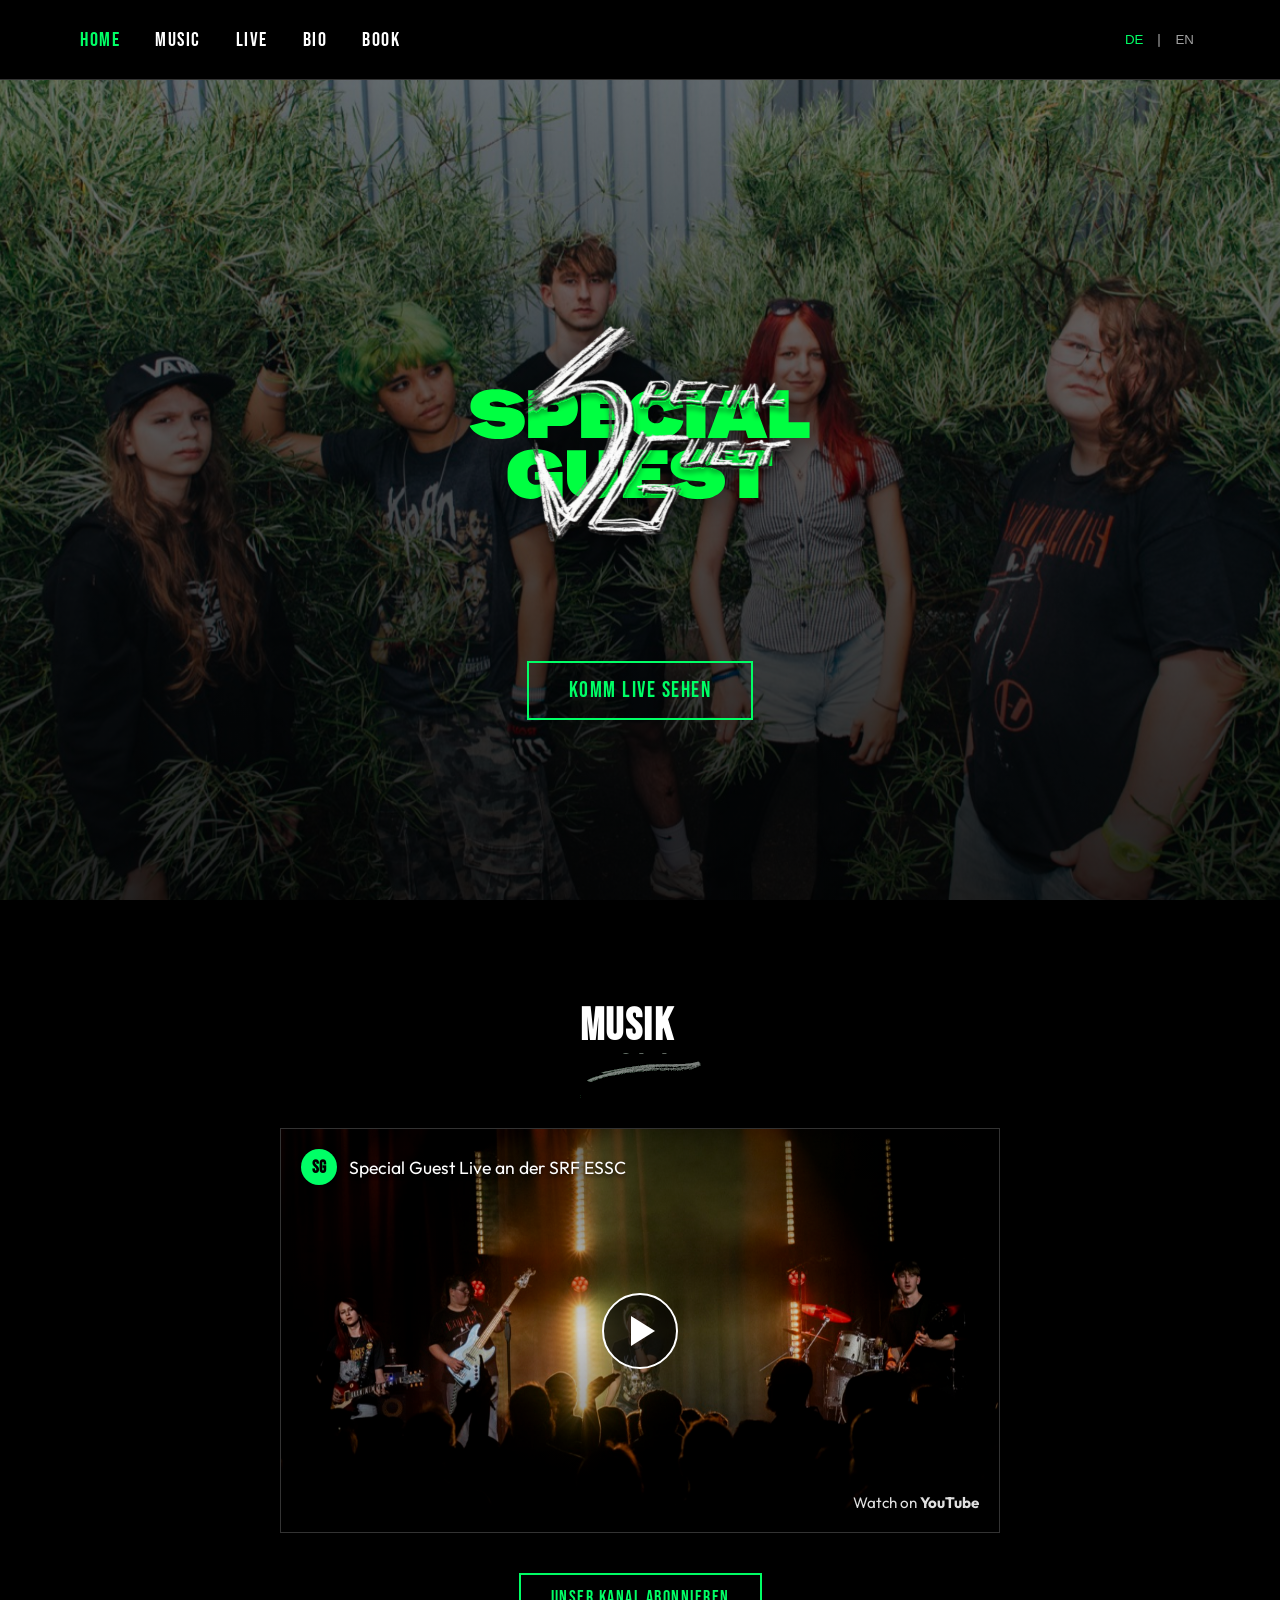
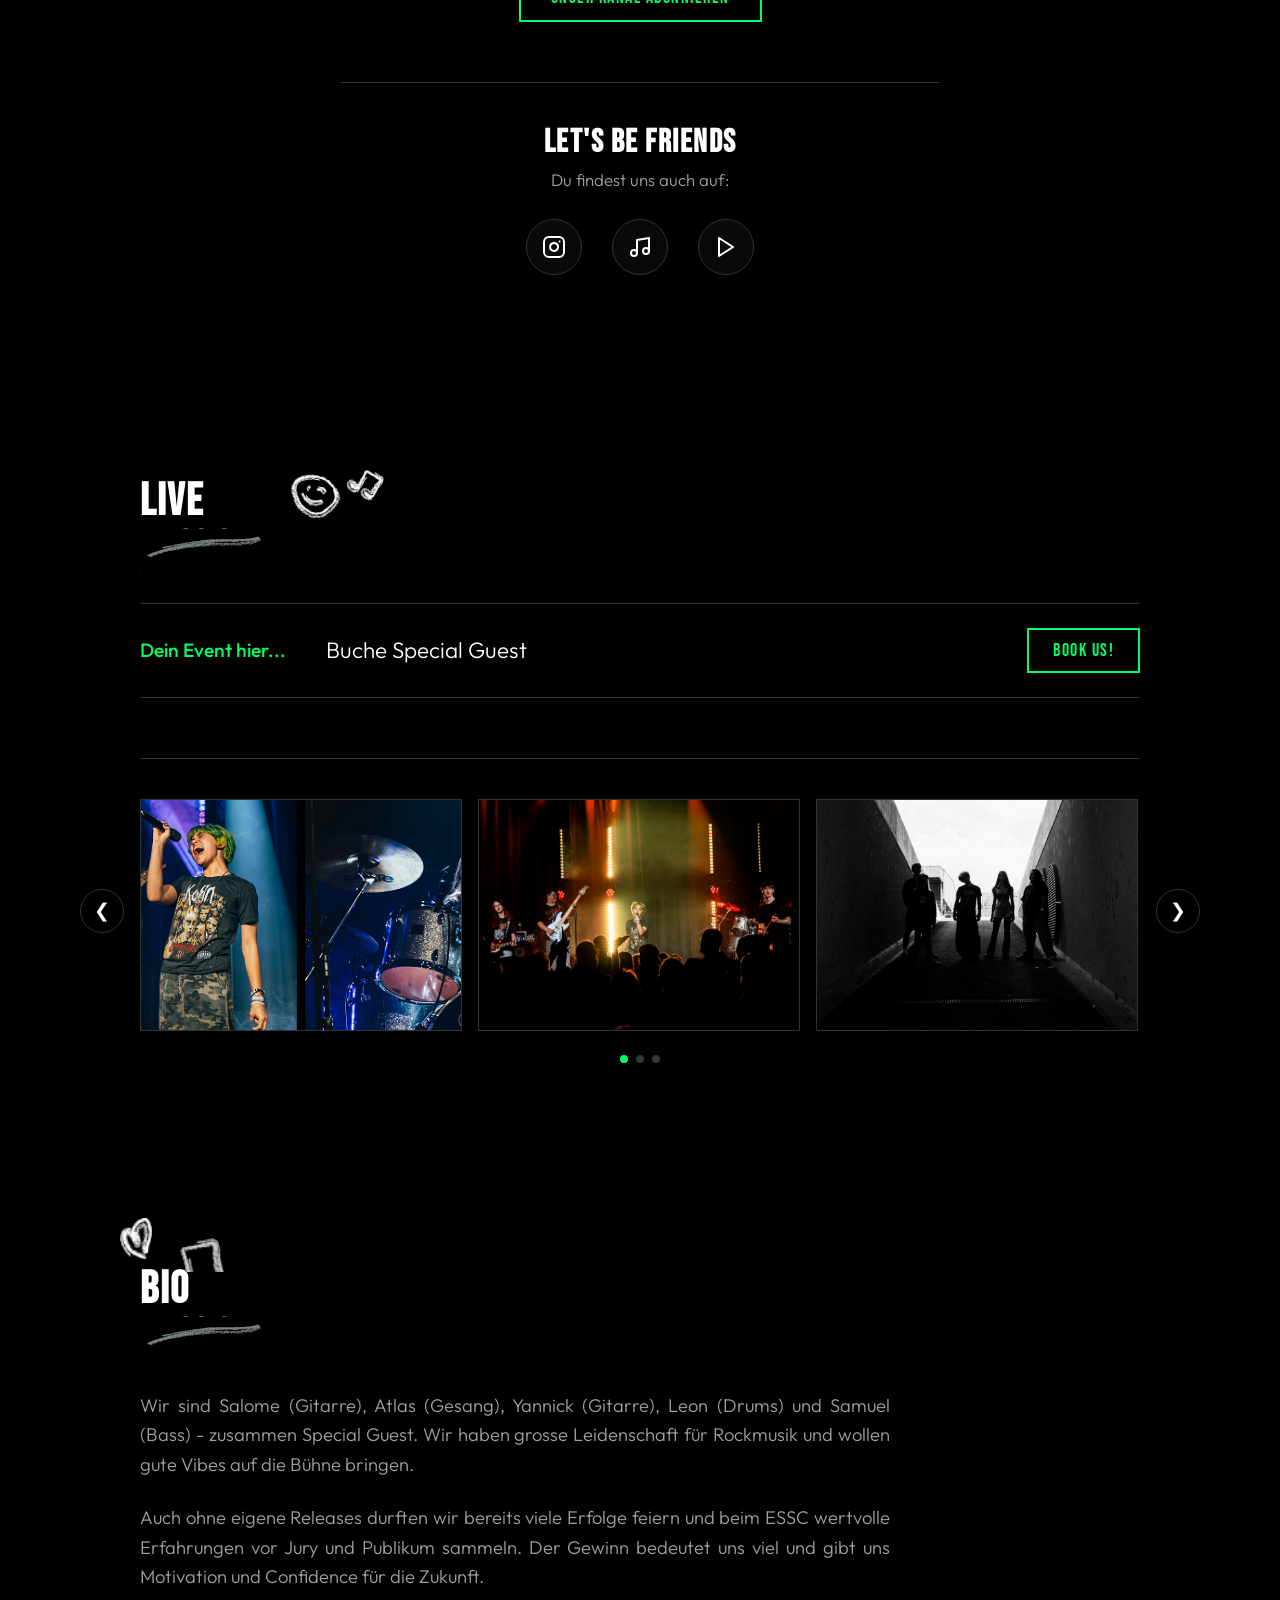
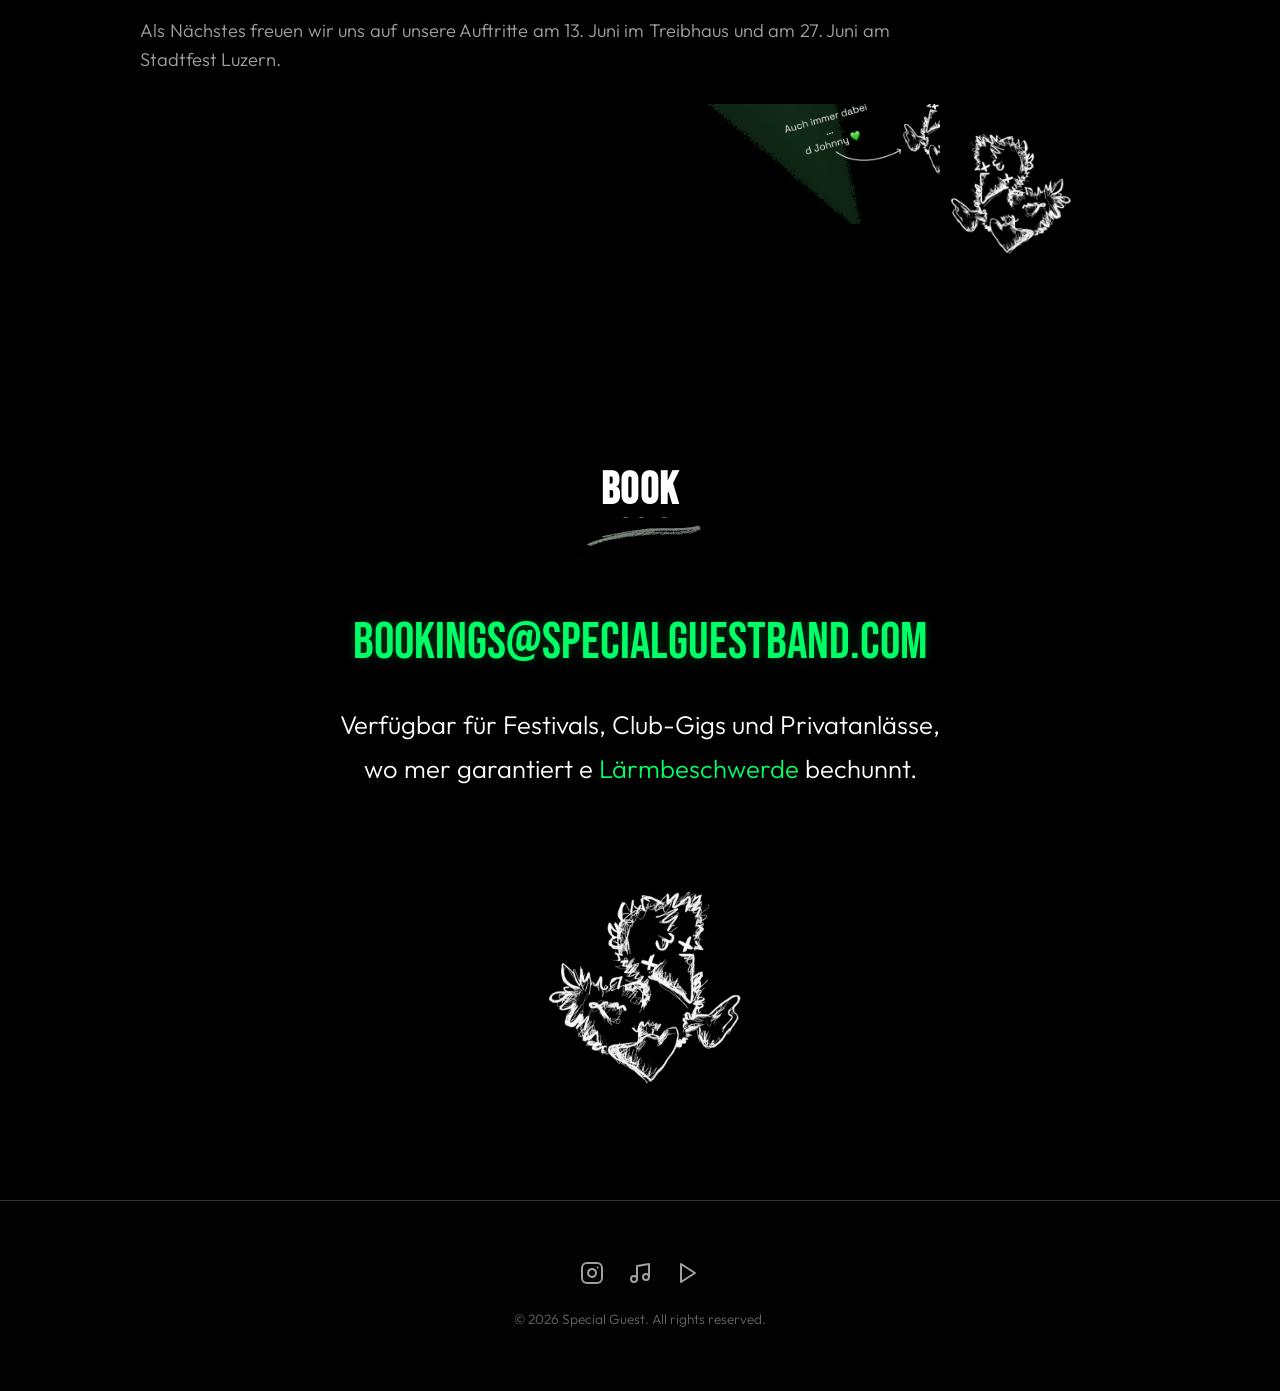
<file: index.html>
<!DOCTYPE html>
<html lang="de" id="html">
<head>
  <meta charset="UTF-8">
  <meta name="viewport" content="width=device-width, initial-scale=1.0">
  
  <title>Special Guest | Official Band Website</title>
  <meta name="description" content="Official website of Special Guest, the winning rock band of the SRF ESSC 2026. Get tour dates, music videos, bio, and booking details.">
  
  <!-- Favicon -->
  <link rel="icon" type="image/png" href="assets/johnny-right.png">
  
  <!-- Google Fonts -->
  <link rel="preconnect" href="https://fonts.googleapis.com">
  <link rel="preconnect" href="https://fonts.gstatic.com" crossorigin>
  <link href="https://fonts.googleapis.com/css2?family=Bebas+Neue&family=Outfit:wght@200;300;400;500;700&family=Caveat:wght@700&display=swap" rel="stylesheet">
  
  <!-- Stylesheet -->
  <link rel="stylesheet" href="index.css">
</head>
<body class="theme-dark">

  <!-- Desktop Floating Sticky Header -->
  <header class="desktop-header">
    <div class="header-container">
      <nav class="desktop-nav">
        <ul>
          <li><a href="#home" class="active">HOME</a></li>
          <li><a href="#music">MUSIC</a></li>
          <li><a href="#live">LIVE</a></li>
          <li><a href="#bio">BIO</a></li>
          <li><a href="#booking">BOOK</a></li>
        </ul>
      </nav>
      <div class="lang-switch-container">
        <button id="lang-btn-de" class="lang-btn active" onclick="setLanguage('de')">DE</button>
        <span class="lang-separator">|</span>
        <button id="lang-btn-en" class="lang-btn" onclick="setLanguage('en')">EN</button>
      </div>
    </div>
  </header>

  <!-- Mobile Floating Language Switcher -->
  <div class="mobile-lang-switch mobile-only">
    <button class="mobile-lang-btn" id="mobile-lang-toggle" onclick="toggleLanguage()">EN</button>
  </div>

  <!-- Phone Mockup Frame Container (Full screen on mobile, responsive container on desktop) -->
  <main class="app-container">

    <!-- Mobile Time & Status Bar (Hidden on mobile screens, simulated on desktop mockup widths) -->
    <div class="mobile-status-bar">
      <span class="status-time" id="status-time">09:41</span>
      <div class="status-icons">
        <span class="icon-signal">📶</span>
        <span class="icon-wifi">📶</span>
        <span class="icon-battery">🔋</span>
      </div>
    </div>

    <!-- MAIN SCROLLABLE/TABBED SECTIONS -->
    <div class="sections-wrapper">

      <!-- SECTION 1: HOME -->
      <section id="home" class="app-section active">
        <div class="hero-bg-wrapper">
          <img src="assets/band_photo.jpg" alt="Special Guest Band Photo" class="hero-bg-img">
          <div class="hero-overlay"></div>
        </div>
        <div class="hero-content">
          <div class="logo-wrapper">
            <img src="assets/logo.svg" alt="Special Guest Logo" class="hero-logo-img">
          </div>
          <button class="cta-button" onclick="scrollToSection('live')">
            <span data-lang="de">Komm Live Sehen</span>
            <span data-lang="en">Come See Us Live</span>
          </button>
          
          <!-- Bottom bird for Home screen in Mobile view -->
          <div class="home-bird-container mobile-only">
            <img src="assets/johnny-right.png" alt="Johnny the Bird" class="home-bird-img">
          </div>
        </div>
      </section>

      <!-- SECTION 3: MUSIC (Video Player & Socials) -->
      <section id="music" class="app-section">
        <div class="section-content">
          <div class="header-with-accents">
            <h2 class="section-title">
              <span data-lang="de">Musik</span>
              <span data-lang="en">Music</span>
            </h2>
            <img src="assets/brush_underline.png" alt="" class="brush-underline">
          </div>

          <!-- YOUTUBE PLAYER CARD -->
          <div class="video-card">
            <div class="video-thumbnail-wrapper" id="video-card-thumbnail">
              <div class="video-gradient-overlay"></div>
              
              <!-- Video card info -->
              <div class="video-header-info">
                <div class="band-avatar">SG</div>
                <span class="video-title">Special Guest Live an der SRF ESSC</span>
              </div>
              
              <!-- Custom Play Button Link -->
              <a href="#" target="_blank" rel="noopener" class="video-play-btn-link" id="youtube-play-link">
                <div class="play-btn-icon">
                  <div class="play-triangle"></div>
                </div>
              </a>
              
              <div class="video-footer-info">
                <span class="youtube-logo">Watch on <strong>YouTube</strong></span>
              </div>
            </div>
          </div>

          <!-- SOCIAL LINK CHANNEL BUTTON -->
          <div class="channel-btn-wrapper">
            <a href="#" target="_blank" rel="noopener" class="channel-link-btn" id="youtube-channel-link">
              <span data-lang="de">Unser Kanal Abonnieren</span>
              <span data-lang="en">Check Out Our Channel</span>
            </a>
          </div>

          <!-- LET'S BE FRIENDS / SOCIAL SECTION -->
          <div class="socials-container">
            <h3 class="socials-heading">
              <span data-lang="de">Let's Be Friends</span>
              <span data-lang="en">Let's Be Friends</span>
            </h3>
            
            <p class="socials-subtext">
              <span data-lang="de">Du findest uns auch auf:</span>
              <span data-lang="en">Find us on:</span>
            </p>
            
            <div class="social-icons-grid">
              <a href="#" id="social-link-instagram" target="_blank" rel="noopener" class="social-icon-wrapper" aria-label="Instagram">
                <svg viewBox="0 0 24 24" class="social-svg">
                  <rect x="2" y="2" width="20" height="20" rx="5" ry="5"></rect>
                  <path d="M16 11.37A4 4 0 1 1 12.63 8 4 4 0 0 1 16 11.37z"></path>
                  <line x1="17.5" y1="6.5" x2="17.51" y2="6.5"></line>
                </svg>
              </a>
              
              <a href="#" id="social-link-spotify" target="_blank" rel="noopener" class="social-icon-wrapper" aria-label="Spotify">
                <svg viewBox="0 0 24 24" class="social-svg">
                  <path d="M9 18V5l12-2v13"></path>
                  <circle cx="6" cy="18" r="3"></circle>
                  <circle cx="18" cy="16" r="3"></circle>
                </svg>
              </a>
              
              <a href="#" id="social-link-youtube" target="_blank" rel="noopener" class="social-icon-wrapper" aria-label="YouTube">
                <svg viewBox="0 0 24 24" class="social-svg">
                  <polygon points="5 3 19 12 5 21 5 3"></polygon>
                </svg>
              </a>
            </div>
          </div>

        </div>
      </section>

      <!-- SECTION 2: LIVE (Tour Dates & Photo Collage Carousel) -->
      <section id="live" class="app-section">
        <div class="section-content">
          <div class="header-with-accents">
            <h2 class="section-title">
              <span data-lang="de">Live</span>
              <span data-lang="en">Live</span>
            </h2>
            <img src="assets/brush_underline.png" alt="" class="brush-underline">
            <img src="assets/live_smiley_note.png" alt="" class="live-smiley-decor">
          </div>

          <!-- TOUR DATE LIST (RENDERED DYNAMICALLY) -->
          <div class="tour-dates-container">
            <div id="dynamic-tour-list" class="tour-list">
              <!-- JS Injects Shows Here -->
            </div>
          </div>

          <!-- DYNAMIC PHOTO CAROUSEL -->
          <div class="collage-slider-container">
            <!-- Navigation arrows for Desktop Carousel -->
            <button class="carousel-arrow prev-arrow" onclick="slideCarousel(-1)">&#10094;</button>
            
            <div class="collage-scroll-view" id="collage-scroll">
              <div class="carousel-track" id="dynamic-carousel-track">
                <!-- JS Injects Photos Here -->
              </div>
            </div>
            
            <button class="carousel-arrow next-arrow" onclick="slideCarousel(1)">&#10095;</button>
            
            <!-- Indicators dots -->
            <div class="slider-dots" id="dynamic-slider-dots">
              <!-- JS Injects Dots Here -->
            </div>
          </div>
          
        </div>
      </section>

      <!-- SECTION 4: BIO (About the Band) -->
      <section id="bio" class="app-section">
        <div class="section-content">
          <div class="header-with-accents">
            <div class="bio-decorations">
              <img src="assets/bio_heart.png" alt="" class="bio-heart-decor">
              <img src="assets/bio_note.png" alt="" class="bio-note-decor">
            </div>
            <h2 class="section-title">
              <span data-lang="de">Bio</span>
              <span data-lang="en">Bio</span>
            </h2>
            <img src="assets/brush_underline.png" alt="" class="brush-underline">
          </div>

          <!-- Biography content (DE and EN rendered dynamically) -->
          <div class="bio-text-wrapper" id="dynamic-bio-text">
            <!-- JS Injects Bio Here -->
          </div>

          <!-- Johnny the Bird with Handwriting arrow -->
          <div class="bio-handwriting-container">
            <img src="assets/bio_handwriting.png" alt="Auch immer dabei... d Johnny" class="bio-handwriting-img">
            <img src="assets/johnny-right.png" alt="Johnny the Bird" class="bio-bird-img">
          </div>
          
        </div>
      </section>

      <!-- SECTION 5: BOOKING -->
      <section id="booking" class="app-section">
        <div class="section-content">
          <div class="header-with-accents">
            <h2 class="section-title">
              <span data-lang="de">Book</span>
              <span data-lang="en">Book</span>
            </h2>
            <img src="assets/brush_underline.png" alt="" class="brush-underline">
          </div>

          <!-- Email Booking Address -->
          <div class="booking-contact-box">
            <a href="mailto:bookings@specialguestband.com" class="booking-email-link">bookings@specialguestband.com</a>
          </div>

          <!-- Noise Complaint Quotes -->
          <div class="booking-quote-box">
            <p class="booking-quote" data-lang="de">
              Verfügbar für Festivals, Club-Gigs und Privatanlässe, wo mer garantiert e 
              <span class="noise-complaint-underline-wrapper">
                Lärmbeschwerde
                <img src="assets/book_underline.png" alt="" class="noise-underline-img">
              </span> 
              bechunnt.
            </p>
            <p class="booking-quote" data-lang="en">
              Available for festivals, club gigs, and private events that need a 
              <span class="noise-complaint-underline-wrapper">
                noise complaint.
                <img src="assets/book_underline.png" alt="" class="noise-underline-img">
              </span>
            </p>
          </div>

          <!-- Johnny Left Bird -->
          <div class="booking-bird-wrapper">
            <img src="assets/johnny-left.png" alt="Johnny the Bird facing left" class="booking-bird-img">
          </div>

        </div>
      </section>

    </div> <!-- End sections-wrapper -->

    <!-- Mobile Bottom Navigation Bar -->
    <nav class="mobile-nav-bar">
      <ul>
        <li>
          <button class="nav-item active" id="nav-btn-home" onclick="navigateToTab('home')">
            <span>HOME</span>
          </button>
        </li>
        <li>
          <button class="nav-item" id="nav-btn-music" onclick="navigateToTab('music')">
            <span>MUSIC</span>
          </button>
        </li>
        <li>
          <button class="nav-item" id="nav-btn-live" onclick="navigateToTab('live')">
            <span>LIVE</span>
          </button>
        </li>
        <li>
          <button class="nav-item" id="nav-btn-bio" onclick="navigateToTab('bio')">
            <span>BIO</span>
          </button>
        </li>
        <li>
          <button class="nav-item" id="nav-btn-booking" onclick="navigateToTab('booking')">
            <span>BOOK</span>
          </button>
        </li>
      </ul>
    </nav>

    <!-- Desktop & Tablet Footer -->
    <footer class="desktop-footer">
      <div class="footer-icons">
        <a href="#" id="footer-link-instagram" target="_blank" rel="noopener" aria-label="Instagram">
          <svg viewBox="0 0 24 24" class="social-svg"><rect x="2" y="2" width="20" height="20" rx="5" ry="5"></rect><path d="M16 11.37A4 4 0 1 1 12.63 8 4 4 0 0 1 16 11.37z"></path><line x1="17.5" y1="6.5" x2="17.51" y2="6.5"></line></svg>
        </a>
        <a href="#" id="footer-link-spotify" target="_blank" rel="noopener" aria-label="Spotify">
          <svg viewBox="0 0 24 24" class="social-svg"><path d="M9 18V5l12-2v13"></path><circle cx="6" cy="18" r="3"></circle><circle cx="18" cy="16" r="3"></circle></svg>
        </a>
        <a href="#" id="footer-link-youtube" target="_blank" rel="noopener" aria-label="YouTube">
          <svg viewBox="0 0 24 24" class="social-svg"><polygon points="5 3 19 12 5 21 5 3"></polygon></svg>
        </a>
      </div>
      <p class="footer-copy">&copy; 2026 Special Guest. All rights reserved.</p>
    </footer>

  </main>

  <!-- JavaScript -->
  <script src="index.js"></script>
</body>
</html>
</file>
<file: index.css>
/* DESIGN TOKENS & SYSTEM */
:root {
  --color-bg-primary: #000000;
  --color-bg-secondary: #080a08;
  --color-accent: #00ff66;
  --color-accent-rgb: 0, 255, 102;
  --color-text-primary: #ffffff;
  --color-text-secondary: #a0a0a0;
  --color-border: #333333;
  
  --font-display: 'Bebas Neue', sans-serif;
  --font-body: 'Outfit', sans-serif;
  --font-handwritten: 'Caveat', cursive;
  
  --header-height: 80px;
  --mobile-nav-height: 70px;
}

/* BASE STYLES */
* {
  box-sizing: border-box;
  margin: 0;
  padding: 0;
}

html {
  scroll-behavior: smooth;
  background-color: var(--color-bg-primary);
  color: var(--color-text-primary);
  font-family: var(--font-body);
  -webkit-font-smoothing: antialiased;
}

body {
  background-color: var(--color-bg-primary);
  background-image: radial-gradient(circle at 0% 30%, rgba(var(--color-accent-rgb), 0.08) 0%, rgba(0, 0, 0, 0) 50%);
  background-attachment: fixed;
  overflow-x: hidden;
}

/* TYPOGRAPHY */
h1, h2, h3, h4, .nav-item span, .desktop-nav a {
  font-family: var(--font-display);
  letter-spacing: 1.5px;
}

p {
  line-height: 1.6;
  font-weight: 300;
  color: var(--color-text-secondary);
}

a {
  color: var(--color-accent);
  text-decoration: none;
  transition: all 0.3s ease;
}

/* LANGUAGE SWITCHER GLOBAL SETTINGS */
[lang="de"] [data-lang="en"] {
  display: none !important;
}
[lang="en"] [data-lang="de"] {
  display: none !important;
}

/* BUTTONS & COMPONENT ACTIONS */
.cta-button, .tour-action-btn, .channel-link-btn, .submit-btn {
  font-family: var(--font-display);
  font-size: 1.1rem;
  letter-spacing: 1.5px;
  text-transform: uppercase;
  background-color: transparent;
  color: var(--color-accent);
  border: 2px solid var(--color-accent);
  padding: 10px 24px;
  cursor: pointer;
  transition: all 0.3s cubic-bezier(0.25, 0.8, 0.25, 1);
  outline: none;
  text-align: center;
  display: inline-block;
}

.cta-button:hover, .tour-action-btn:hover, .channel-link-btn:hover, .submit-btn:hover {
  background-color: var(--color-accent);
  color: #000000;
  box-shadow: 0 0 20px rgba(var(--color-accent-rgb), 0.5);
  transform: translateY(-2px);
}

.cta-button:active, .tour-action-btn:active, .channel-link-btn:active, .submit-btn:active {
  transform: translateY(1px);
}

/* SECTION STRUCTURE WITH ACCENTS */
.header-with-accents {
  position: relative;
  margin-bottom: 30px;
  display: inline-block;
}

.section-title {
  font-size: 2.8rem;
  text-transform: uppercase;
  color: var(--color-text-primary);
  margin-bottom: 5px;
}

.brush-underline {
  display: block;
  width: 100%;
  max-width: 180px;
  height: auto;
  opacity: 0.95;
  margin-top: -5px;
}

/* ---------------------------------------------------- */
/* DESKTOP LAYOUT (SCREEN >= 768px)                     */
/* ---------------------------------------------------- */
@media (min-width: 768px) {
  
  /* Hide mobile elements */
  .mobile-top-bar,
  .mobile-nav-bar,
  .mobile-status-bar,
  .mobile-only {
    display: none !important;
  }
  
  /* Desktop Header Sticky */
  .desktop-header {
    position: fixed;
    top: 0;
    left: 0;
    width: 100%;
    height: var(--header-height);
    background-color: rgba(0, 0, 0, 0.85);
    backdrop-filter: blur(10px);
    border-bottom: 1px solid var(--color-border);
    z-index: 1000;
    display: flex;
    align-items: center;
    transition: background-color 0.3s ease;
  }
  
  .header-container {
    width: 100%;
    max-width: 1200px;
    margin: 0 auto;
    padding: 0 40px;
    display: flex;
    justify-content: space-between;
    align-items: center;
  }
  
  .header-logo-link {
    display: flex;
    align-items: center;
  }
  
  .header-logo-img {
    height: 40px;
    width: auto;
    filter: drop-shadow(0 0 5px rgba(var(--color-accent-rgb), 0.2));
  }
  
  .desktop-nav ul {
    list-style: none;
    display: flex;
    gap: 35px;
  }
  
  .desktop-nav a {
    color: var(--color-text-primary);
    font-size: 1.25rem;
    text-transform: uppercase;
    transition: color 0.2s ease;
  }
  
  .desktop-nav a:hover,
  .desktop-nav a.active {
    color: var(--color-accent);
  }
  
  /* Language switcher */
  .lang-switch-container {
    display: flex;
    align-items: center;
    gap: 8px;
    font-size: 0.9rem;
    color: var(--color-text-secondary);
  }
  
  .lang-btn {
    background: none;
    border: none;
    color: var(--color-text-secondary);
    cursor: pointer;
    font-weight: 500;
    padding: 2px 6px;
    transition: color 0.2s;
  }
  
  .lang-btn:hover,
  .lang-btn.active {
    color: var(--color-accent);
  }
  
  /* Sections container in desktop */
  .app-container {
    width: 100%;
    max-width: 100%;
    margin-top: var(--header-height);
  }
  
  .sections-wrapper {
    display: flex;
    flex-direction: column;
  }
  
  .app-section {
    padding: 100px 40px;
    min-height: auto;
    display: flex;
    justify-content: center;
  }
  
  .section-content {
    width: 100%;
    max-width: 1000px;
  }
  
  /* Hero / Home (Desktop View) */
  #home {
    min-height: calc(100vh - var(--header-height));
    padding: 0;
    position: relative;
    display: flex;
    align-items: center;
    justify-content: center;
  }
  
  .hero-bg-wrapper {
    position: absolute;
    top: 0;
    left: 0;
    width: 100%;
    height: 100%;
    overflow: hidden;
    z-index: 1;
  }
  
  .hero-bg-img {
    width: 100%;
    height: 100%;
    object-fit: cover;
    object-position: center 25%;
    transform: scale(1.02);
    transition: transform 0.5s ease-out;
  }
  
  .hero-overlay {
    position: absolute;
    top: 0;
    left: 0;
    width: 100%;
    height: 100%;
    background: linear-gradient(to bottom, rgba(0,0,0,0.5) 0%, rgba(0,0,0,0.85) 100%);
  }
  
  .hero-content {
    position: relative;
    z-index: 2;
    text-align: center;
    display: flex;
    flex-direction: column;
    align-items: center;
    gap: 40px;
  }
  
  .logo-wrapper {
    max-width: 600px;
    padding: 20px;
    animation: fadeInLogo 1.5s ease-out;
  }
  
  .hero-logo-img {
    width: 100%;
    height: auto;
    filter: drop-shadow(0 5px 15px rgba(0,0,0,0.5));
  }
  
  .cta-button {
    font-size: 1.4rem;
    padding: 14px 40px;
    border-radius: 0;
    animation: pulseCta 2s infinite;
  }
  
  /* Live / Tour Dates (Desktop View) */
  .tour-dates-container {
    margin-bottom: 50px;
  }
  
  .tour-item {
    display: flex;
    justify-content: space-between;
    align-items: center;
    padding: 24px 0;
    border-bottom: 1px solid var(--color-border);
    transition: border-color 0.3s;
  }
  
  .tour-item:first-child {
    border-top: 1px solid var(--color-border);
  }
  
  .tour-item:hover {
    border-color: rgba(var(--color-accent-rgb), 0.3);
  }
  
  .tour-info {
    display: flex;
    align-items: center;
    gap: 40px;
  }
  
  .tour-date {
    font-size: 1.2rem;
    color: var(--color-accent);
    font-weight: 500;
    min-width: 140px;
  }
  
  .tour-venue {
    font-size: 1.4rem;
    font-weight: 300;
    color: var(--color-text-primary);
  }
  
  /* Tour accents decoration */
  .live-smiley-decor {
    position: absolute;
    top: -10px;
    right: -120px;
    width: 90px;
    height: auto;
    transform: rotate(10deg);
  }
  
  /* PHOTO CAROUSEL (Desktop View) */
  .collage-slider-container {
    position: relative;
    margin-top: 60px;
    border-top: 1px solid var(--color-border);
    padding-top: 40px;
    width: 100%;
  }
  
  .collage-scroll-view {
    overflow: hidden;
    width: 100%;
  }
  
  .carousel-track {
    display: flex;
    gap: 16px;
    transition: transform 0.5s ease-in-out;
    width: 100%;
  }
  
  .carousel-slide-item {
    flex-shrink: 0;
    width: 322px; /* standard width to match ratio */
    height: 232px;
    overflow: hidden;
    border: 1px solid var(--color-border);
  }
  
  .carousel-slide-img {
    width: 100%;
    height: 100%;
    object-fit: cover;
    transition: transform 0.3s ease;
  }
  
  .carousel-slide-img:hover {
    transform: scale(1.05);
  }
  
  /* Hide navigation dots and arrows on desktop unless content overflows */
  .slider-dots {
    display: flex;
    justify-content: center;
    gap: 8px;
    margin-top: 24px;
  }
  
  .dot {
    width: 8px;
    height: 8px;
    border-radius: 50%;
    background-color: var(--color-border);
    cursor: pointer;
    transition: background-color 0.2s;
  }
  
  .dot.active {
    background-color: var(--color-accent);
  }
  
  .carousel-arrow {
    position: absolute;
    top: 50%;
    transform: translateY(-50%);
    background-color: rgba(0,0,0,0.8);
    border: 1px solid var(--color-border);
    color: #fff;
    width: 44px;
    height: 44px;
    border-radius: 50%;
    cursor: pointer;
    z-index: 5;
    font-size: 1.2rem;
    display: flex;
    align-items: center;
    justify-content: center;
    transition: all 0.2s;
  }
  
  .carousel-arrow:hover {
    border-color: var(--color-accent);
    color: var(--color-accent);
    box-shadow: 0 0 10px rgba(var(--color-accent-rgb), 0.3);
  }
  
  .prev-arrow { left: -60px; }
  .next-arrow { right: -60px; }

  /* Music Section (Desktop View) */
  #music .section-content {
    display: flex;
    flex-direction: column;
    align-items: center;
  }
  
  .video-card {
    width: 100%;
    max-width: 720px;
    background-color: #0b0c0b;
    border: 1px solid var(--color-border);
    box-shadow: 0 10px 30px rgba(0,0,0,0.5);
    margin-bottom: 40px;
    position: relative;
    overflow: hidden;
    aspect-ratio: 16/9;
  }
  
  .video-thumbnail-wrapper {
    position: absolute;
    top: 0;
    left: 0;
    width: 100%;
    height: 100%;
    background-image: url('assets/gallery2.jpg'); /* Dynamic thumbnail populated via JS */
    background-size: cover;
    background-position: center;
    display: flex;
    flex-direction: column;
    justify-content: space-between;
    padding: 20px;
  }
  
  .video-gradient-overlay {
    position: absolute;
    top: 0;
    left: 0;
    width: 100%;
    height: 100%;
    background: linear-gradient(to bottom, rgba(0,0,0,0.6) 0%, rgba(0,0,0,0.2) 50%, rgba(0,0,0,0.7) 100%);
    z-index: 1;
  }
  
  .video-header-info {
    position: relative;
    z-index: 2;
    display: flex;
    align-items: center;
    gap: 12px;
  }
  
  .band-avatar {
    width: 36px;
    height: 36px;
    border-radius: 50%;
    background-color: var(--color-accent);
    color: #000;
    display: flex;
    align-items: center;
    justify-content: center;
    font-family: var(--font-display);
    font-size: 1.1rem;
    font-weight: bold;
  }
  
  .video-title {
    font-size: 1.1rem;
    font-weight: 400;
    color: #fff;
    text-shadow: 0 2px 4px rgba(0,0,0,0.8);
  }
  
  .video-play-btn-link {
    position: absolute;
    top: 50%;
    left: 50%;
    transform: translate(-50%, -50%);
    z-index: 2;
  }
  
  .play-btn-icon {
    width: 76px;
    height: 76px;
    background-color: rgba(0,0,0,0.7);
    border: 2px solid #fff;
    border-radius: 50%;
    display: flex;
    align-items: center;
    justify-content: center;
    transition: all 0.3s ease;
  }
  
  .play-triangle {
    width: 0;
    height: 0;
    border-top: 15px solid transparent;
    border-bottom: 15px solid transparent;
    border-left: 24px solid #fff;
    margin-left: 6px;
  }
  
  .play-btn-icon:hover {
    background-color: #ff0000;
    border-color: #ff0000;
    transform: scale(1.1);
    box-shadow: 0 0 20px rgba(255, 0, 0, 0.6);
  }
  
  .video-footer-info {
    position: relative;
    z-index: 2;
    align-self: flex-end;
  }
  
  .youtube-logo {
    color: #e0e0e0;
    font-size: 0.95rem;
    text-shadow: 0 1px 3px rgba(0,0,0,0.8);
  }
  
  .channel-btn-wrapper {
    margin-bottom: 60px;
  }
  
  .channel-link-btn {
    padding: 12px 30px;
  }
  
  /* Social Connect Layout */
  .socials-container {
    text-align: center;
    border-top: 1px solid var(--color-border);
    padding-top: 40px;
    width: 100%;
    max-width: 600px;
  }
  
  .socials-heading {
    font-size: 2rem;
    text-transform: uppercase;
    color: var(--color-text-primary);
    margin-bottom: 5px;
  }
  
  .socials-subtext {
    font-size: 1.05rem;
    margin-bottom: 25px;
  }
  
  .social-icons-grid {
    display: flex;
    justify-content: center;
    gap: 30px;
  }
  
  .social-icon-wrapper {
    width: 56px;
    height: 56px;
    border: 1px solid var(--color-border);
    border-radius: 50%;
    display: flex;
    align-items: center;
    justify-content: center;
    color: #fff;
    background-color: #080a08;
    transition: all 0.3s ease;
  }
  
  .social-icon-wrapper:hover {
    border-color: var(--color-accent);
    color: var(--color-accent);
    transform: translateY(-4px);
    box-shadow: 0 5px 15px rgba(var(--color-accent-rgb), 0.25);
  }
  
  .social-svg {
    width: 24px;
    height: 24px;
    fill: none;
    stroke: currentColor;
    stroke-width: 2;
    stroke-linecap: round;
    stroke-linejoin: round;
  }
  
  /* Bio / About Section (Desktop View) */
  #bio .section-content {
    position: relative;
  }
  
  .bio-decorations {
    position: absolute;
    top: -20px;
    left: -40px;
  }
  
  .bio-heart-decor {
    width: 32px;
    height: auto;
    position: absolute;
    top: -25px;
    left: 20px;
  }
  
  .bio-note-decor {
    width: 44px;
    height: auto;
    position: absolute;
    top: -5px;
    left: 80px;
  }
  
  .bio-text-wrapper {
    max-width: 750px;
    margin-bottom: 40px;
  }
  
  .bio-text-wrapper p {
    font-size: 1.15rem;
    margin-bottom: 24px;
    text-align: justify;
  }
  
  /* Bio handwriting layout at bottom */
  .bio-handwriting-container {
    display: flex;
    align-items: center;
    justify-content: flex-end;
    margin-top: 40px;
    position: relative;
    padding-right: 40px;
  }
  
  .bio-handwriting-img {
    height: 120px;
    width: auto;
    position: absolute;
    right: 200px;
    top: -10px;
  }
  
  .bio-bird-img {
    height: 150px;
    width: auto;
    filter: drop-shadow(0 5px 10px rgba(0,0,0,0.5));
  }
  
  /* Booking Section (Desktop View) */
  #booking .section-content {
    display: flex;
    flex-direction: column;
    align-items: center;
    text-align: center;
  }
  
  .booking-contact-box {
    margin-top: 20px;
    margin-bottom: 30px;
  }
  
  .booking-email-link {
    font-family: var(--font-display);
    font-size: 3.2rem;
    color: var(--color-accent);
    text-shadow: 0 0 10px rgba(var(--color-accent-rgb), 0.25);
    transition: all 0.2s;
  }
  
  .booking-email-link:hover {
    color: #fff;
    text-shadow: 0 0 15px rgba(255, 255, 255, 0.4);
  }
  
  .booking-quote-box {
    margin-bottom: 50px;
    max-width: 600px;
  }
  
  .booking-quote {
    font-size: 1.6rem;
    line-height: 1.7;
    color: var(--color-text-primary);
  }
  
  .noise-complaint-underline-wrapper {
    position: relative;
    display: inline-block;
    color: var(--color-accent);
  }
  
  .noise-underline-img {
    position: absolute;
    bottom: -14px;
    left: 0;
    width: 105%;
    height: auto;
  }
  
  .booking-bird-wrapper {
    display: flex;
    justify-content: center;
    align-items: center;
    padding-top: 20px;
  }
  
  .booking-bird-img {
    width: 100%;
    max-width: 280px;
    height: auto;
    filter: drop-shadow(0 10px 20px rgba(0,0,0,0.6));
  }
  
  /* Footer (Desktop) */
  .desktop-footer {
    border-top: 1px solid var(--color-border);
    background-color: #020202;
    padding: 60px 40px;
    text-align: center;
    display: flex;
    flex-direction: column;
    align-items: center;
    gap: 20px;
  }
  
  .footer-icons {
    display: flex;
    gap: 24px;
  }
  
  .footer-icons a {
    color: var(--color-text-secondary);
    transition: color 0.2s;
  }
  
  .footer-icons a:hover {
    color: var(--color-accent);
  }
  
  .footer-copy {
    font-size: 0.85rem;
    color: #666;
  }

}

/* ---------------------------------------------------- */
/* MOBILE LAYOUT (SCREEN < 768px)                       */
/* ---------------------------------------------------- */
@media (max-width: 767px) {
  
  /* Hide desktop header, footer and carousel navigation arrows */
  .desktop-header,
  .desktop-footer,
  .carousel-arrow {
    display: none !important;
  }
  
  body {
    overflow: hidden;
    position: fixed;
    width: 100%;
    height: 100%;
  }
  
  /* Phone container simulation */
  .app-container {
    width: 100%;
    height: 100%;
    display: flex;
    flex-direction: column;
    background-color: var(--color-bg-primary);
    position: relative;
    overflow: hidden;
  }
  
  /* Mobile Floating Language Switcher */
  .mobile-lang-switch {
    position: fixed;
    top: 20px;
    right: 20px;
    z-index: 1001;
  }
  
  .mobile-lang-btn {
    background: none;
    border: 1px solid var(--color-border);
    color: var(--color-text-primary);
    padding: 4px 10px;
    font-size: 0.8rem;
    cursor: pointer;
    font-family: var(--font-body);
    font-weight: 500;
    backdrop-filter: blur(10px);
    background-color: rgba(0, 0, 0, 0.6);
    transition: all 0.2s;
  }
  
  .mobile-lang-btn:active {
    border-color: var(--color-accent);
    color: var(--color-accent);
  }
  
  .mobile-status-bar {
    display: none;
  }
  
  /* Sections container wrapper on mobile */
  .sections-wrapper {
    flex: 1;
    overflow: hidden;
    position: relative;
  }
  
  /* Mobile tab layout styling */
  .app-section {
    position: absolute;
    top: 0;
    left: 0;
    width: 100%;
    height: calc(100vh - var(--mobile-nav-height));
    overflow-y: auto;
    -webkit-overflow-scrolling: touch;
    display: none;
    padding: 30px 20px;
    background-color: var(--color-bg-primary);
  }
  
  /* Active tab animation */
  .app-section.active {
    display: block;
    animation: tabFadeIn 0.3s ease-out;
  }
  
  /* HOME Section (Mobile Specific) */
  #home {
    padding: 0;
    height: 100%;
    position: relative;
    overflow: hidden;
  }
  
  #home .hero-bg-wrapper {
    position: absolute;
    top: 0;
    left: 0;
    width: 100%;
    height: 60%;
  }
  
  #home .hero-bg-img {
    width: 100%;
    height: 100%;
    object-fit: cover;
    object-position: center;
  }
  
  #home .hero-overlay {
    position: absolute;
    top: 0;
    left: 0;
    width: 100%;
    height: 100%;
    background: linear-gradient(to bottom, rgba(0,0,0,0) 0%, rgba(0,0,0,0.3) 70%, rgba(0,0,0,1) 100%);
  }
  
  #home .hero-content {
    height: 100%;
    display: flex;
    flex-direction: column;
    justify-content: flex-end;
    align-items: center;
    padding-bottom: 20px;
    gap: 20px;
    position: relative;
    z-index: 2;
  }
  
  #home .logo-wrapper {
    width: 80%;
    position: absolute;
    top: 10%;
    left: 10%;
  }
  
  #home .cta-button {
    display: none;
  }
  
  .home-bird-container {
    width: 110px;
    height: auto;
    margin-bottom: 20px;
  }
  
  .home-bird-img {
    width: 100%;
    height: auto;
  }
  
  /* Section Header on Mobile */
  .section-title {
    font-size: 2.2rem;
  }
  
  .brush-underline {
    max-width: 130px;
  }
  
  .live-smiley-decor {
    width: 60px;
    position: absolute;
    top: -5px;
    right: -70px;
    transform: rotate(10deg);
  }
  
  /* Tour date row listing (Mobile) */
  .tour-dates-container {
    margin-top: 10px;
  }
  
  .tour-item {
    display: flex;
    justify-content: space-between;
    align-items: center;
    padding: 15px 0;
    border-bottom: 1.5px solid var(--color-border);
  }
  
  .tour-item:first-child {
    border-top: 1.5px solid var(--color-border);
  }
  
  .tour-info {
    display: flex;
    flex-direction: column;
    gap: 4px;
  }
  
  .tour-date {
    font-size: 0.95rem;
    color: var(--color-accent);
  }
  
  .tour-venue {
    font-size: 1.15rem;
    font-weight: 400;
    color: var(--color-text-primary);
  }
  
  .tour-action-btn {
    font-size: 0.75rem;
    padding: 6px 14px;
    border-width: 1.5px;
  }
  
  /* Carousel slider on Mobile */
  .collage-slider-container {
    margin-top: 30px;
    width: 100%;
  }
  
  .collage-scroll-view {
    overflow-x: auto;
    display: flex;
    scroll-snap-type: x mandatory;
    scroll-behavior: smooth;
    -webkit-overflow-scrolling: touch;
    width: 100%;
  }
  
  .collage-scroll-view::-webkit-scrollbar {
    display: none;
  }
  
  .carousel-track {
    display: flex;
    gap: 16px;
    width: max-content;
  }
  
  .carousel-slide-item {
    scroll-snap-align: start;
    flex-shrink: 0;
    width: 320px;
    height: 230px;
    border: 1px solid var(--color-border);
  }
  
  .carousel-slide-img {
    width: 100%;
    height: 100%;
    object-fit: cover;
  }
  
  .slider-dots {
    display: flex;
    justify-content: center;
    gap: 8px;
    margin-top: 12px;
  }
  
  .dot {
    width: 8px;
    height: 8px;
    border-radius: 50%;
    background-color: var(--color-border);
    cursor: pointer;
    transition: background-color 0.2s;
  }
  
  .dot.active {
    background-color: var(--color-accent);
  }
  
  /* Music Page (Mobile) */
  .video-card {
    width: 100%;
    margin-top: 10px;
    aspect-ratio: 1/1; /* Square player to match mobile screenshot */
    border: 1px solid var(--color-border);
  }
  
  .video-thumbnail-wrapper {
    background-image: url('assets/band_photo.jpg');
    background-position: center;
  }
  
  .play-btn-icon {
    width: 56px;
    height: 56px;
  }
  
  .play-triangle {
    border-top-width: 10px;
    border-bottom-width: 10px;
    border-left-width: 16px;
    margin-left: 4px;
  }
  
  .channel-btn-wrapper {
    width: 100%;
    margin-top: 10px;
    margin-bottom: 30px;
  }
  
  .channel-link-btn {
    width: 100%;
    font-size: 0.95rem;
    padding: 10px 0;
    border-width: 1.5px;
  }
  
  .socials-container {
    width: 100%;
    border-top: 1.5px solid var(--color-border);
    padding-top: 24px;
  }
  
  .socials-heading {
    font-size: 1.5rem;
  }
  
  .socials-subtext {
    font-size: 0.9rem;
  }
  
  .social-icons-grid {
    gap: 20px;
  }
  
  .social-icon-wrapper {
    width: 46px;
    height: 46px;
  }
  
  .social-svg {
    width: 20px;
    height: 20px;
  }
  
  /* Bio / About Page (Mobile) */
  .bio-decorations {
    position: absolute;
    top: -20px;
    left: -15px;
  }
  
  .bio-heart-decor {
    width: 22px;
    position: absolute;
    top: -15px;
    left: 10px;
  }
  
  .bio-note-decor {
    width: 32px;
    position: absolute;
    top: -5px;
    left: 45px;
  }
  
  .bio-text-wrapper p {
    font-size: 0.95rem;
    margin-bottom: 16px;
  }
  
  .bio-handwriting-container {
    display: flex;
    justify-content: flex-end;
    align-items: flex-end;
    margin-top: 24px;
    position: relative;
    padding-right: 0px;
  }
  
  .bio-handwriting-img {
    height: 75px;
    position: absolute;
    right: 120px;
    top: 5px;
  }
  
  .bio-bird-img {
    height: 100px;
  }
  
  /* Booking Page (Mobile) */
  .booking-email-link {
    font-size: 1.35rem;
  }
  
  .booking-quote {
    font-size: 1rem;
  }
  
  .noise-underline-img {
    bottom: -8px;
  }
  
  .booking-bird-wrapper {
    margin-top: 20px;
    display: flex;
    justify-content: center;
  }
  
  .booking-bird-img {
    max-width: 140px;
  }
  
  /* Bottom Nav Menu Mobile styling */
  .mobile-nav-bar {
    position: fixed;
    bottom: 0;
    left: 0;
    width: 100%;
    height: var(--mobile-nav-height);
    background-color: #000000;
    border-top: 1.5px solid var(--color-border);
    z-index: 1000;
  }
  
  .mobile-nav-bar ul {
    list-style: none;
    height: 100%;
    display: flex;
    justify-content: space-around;
    align-items: center;
  }
  
  .mobile-nav-bar li {
    flex: 1;
    height: 100%;
  }
  
  .nav-item {
    width: 100%;
    height: 100%;
    background: none;
    border: none;
    cursor: pointer;
    display: flex;
    flex-direction: column;
    justify-content: center;
    align-items: center;
    outline: none;
  }
  
  .nav-item span {
    font-size: 0.95rem;
    font-weight: bold;
    color: #ffffff;
    transition: color 0.2s;
  }
  
  .nav-item.active span {
    color: var(--color-accent);
    text-shadow: 0 0 10px rgba(var(--color-accent-rgb), 0.3);
  }
}



@keyframes fadeInLogo {
  from {
    opacity: 0;
    transform: translateY(-20px);
  }
  to {
    opacity: 1;
    transform: translateY(0);
  }
}

@keyframes pulseCta {
  0% {
    box-shadow: 0 0 0 0 rgba(var(--color-accent-rgb), 0.4);
  }
  70% {
    box-shadow: 0 0 0 15px rgba(var(--color-accent-rgb), 0);
  }
  100% {
    box-shadow: 0 0 0 0 rgba(var(--color-accent-rgb), 0);
  }
}
</file>
